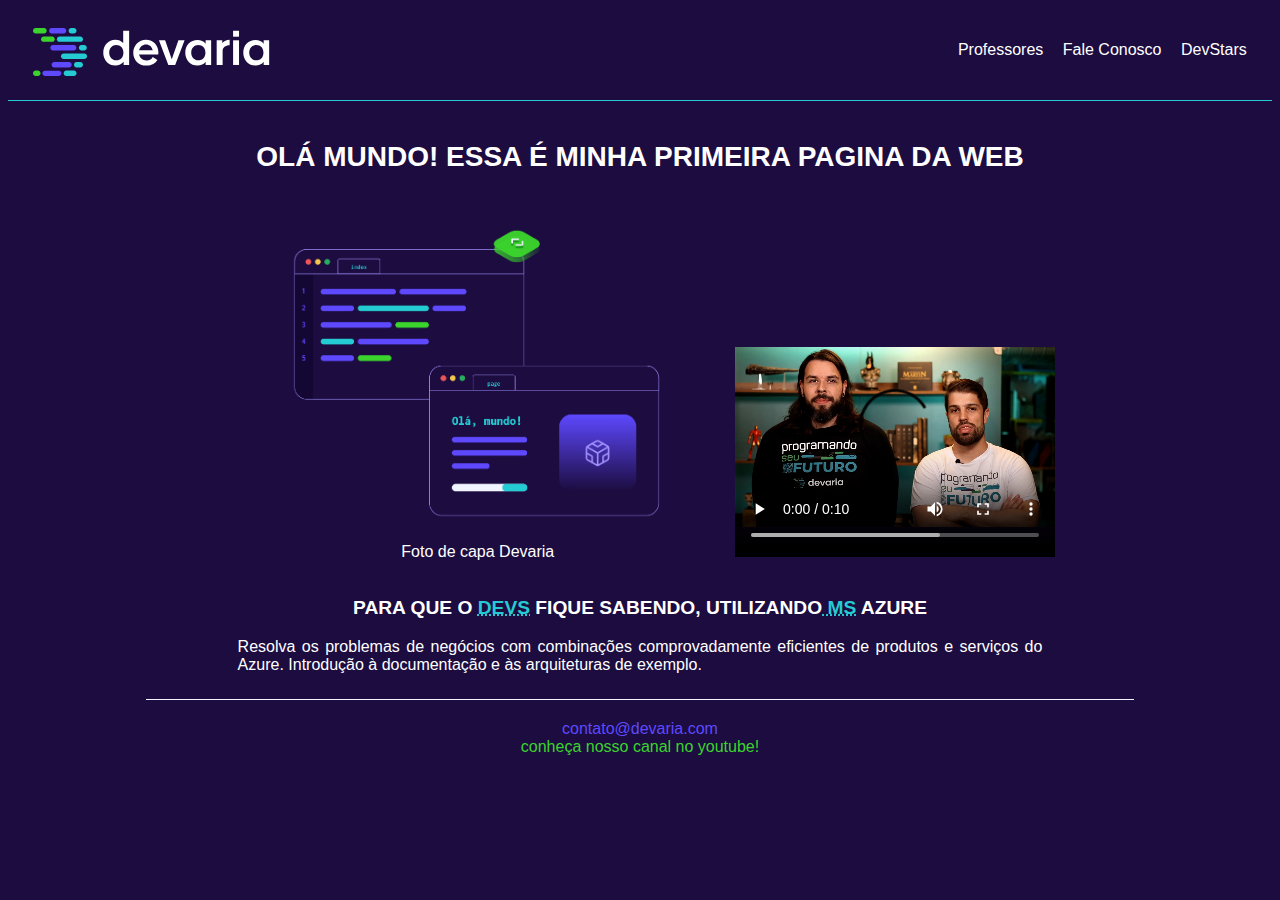
<file: index.html>
<!DOCTYPE html>
<html LANG="pt-BR">
    <head>
        <meta charset="utf-8">
        <meta name="description" content="A Devaria é uma formação para pessoas que não possuem conhecimento em programação e querem se tornar um bom programador" />
        <meta name="keywords" content="devaria, programação, aulas ao vivo, desenvolvimento de sistemas"/>
        <meta name="author" content="Daniel Castllo"/>
        <meta http-equiv="Refresh" content="300"/>
        <meta name="viweport" content="width=device-width, initial-scale=1.0"/>
        <link rel="stylesheet" href="public/css/devaria.css">
        <link rel="stylesheet" href="public/css/footer.css">
        <link rel="stylesheet" href="public/css/header.css">
        <link rel="stylesheet" href="public/css/index.css">
        <link rel="stylesheet" href="public/css/professores.css">


        <title>Olá Mundo!</title>

    </head>

    <body>
        <header > 
            <a href="index.html" class="link-logo">
                <img src="public/fotos/logo-devaria.svg" alt="Logo devaria" />
            </a>    
            <nav class="menu">
                <ul>
                    <li><a href="Professores.html"> Professores</a></li>
                    <li><a href="FaleConosco.html"> Fale Conosco</a></li>
                    <li><a href="Devstar.html"> DevStars</a></li>
                </ul>
            </nav>
        </header>
        <main class="text-center">
            <h1 class="title">Olá Mundo! Essa é minha primeira pagina da web</h1>

            <section class="cover-container">
                <figure>
                    <img src="public/fotos/Devaria.png" width="500" alt="Devaria para o Mundo">
                    <figcaption>Foto de capa Devaria</figcaption>
                </figure>
            </section >   

            <section class="section-video">         
            <video width="320" height="240" controls="controls">
                <source src="public/videos/anuncio.mp4" type="video/mp4">
            </video>
            </section>

            <section class="section-azure">
                <h3 class="title">Para que o <abbr title="Develops">DEVs</abbr> fique sabendo, utilizando<abbr title="Microsoft"> MS</abbr> Azure</h3>
                <blockquote class="text-justify" cite="https://azure.microsoft.com/pt-br/solutions/">Resolva os problemas de negócios com combinações comprovadamente eficientes de produtos e serviços do Azure. Introdução à documentação e às arquiteturas de exemplo.</blockquote>
            </section>
            
        </main>
        <footer>
            <section>
                <span>contato@devaria.com</span> <br/>
                <span>Conheça nosso canal no Youtube!</span>
            </section>
        </footer>
    </body>
</html>
</file>
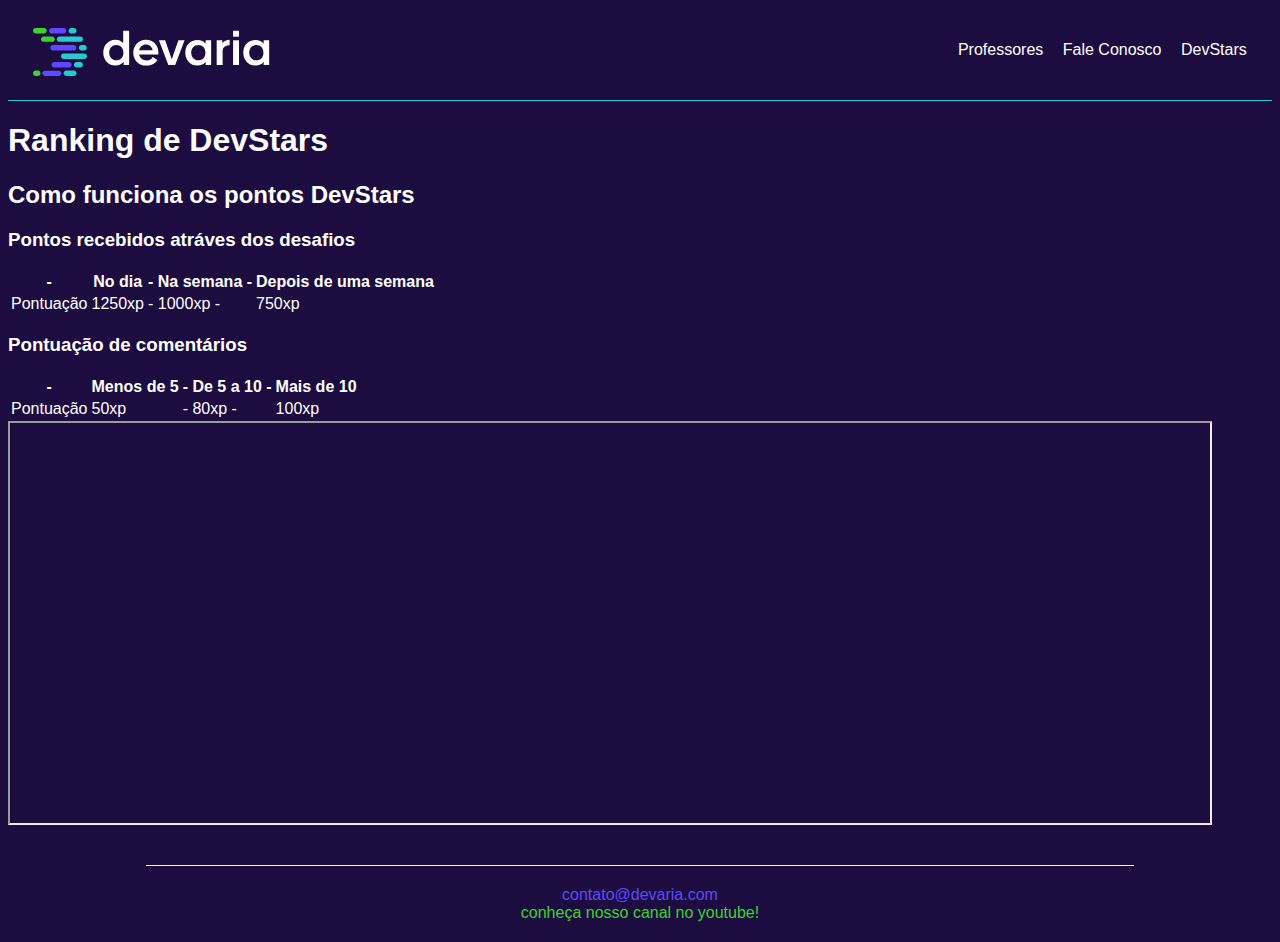
<file: Devstar.html>
<!DOCTYPE html>
<html LANG="pt-BR">
    <head>
        <meta charset="utf-8">
        <title>DevStars</title>
        <meta name="viweport" content="width=device-width, initial-scale=1.0"/>
        <link rel="stylesheet" href="public/css/devaria.css">
        <link rel="stylesheet" href="public/css/header.css">
        <link rel="stylesheet" href="public/css/footer.css">
        <link rel="stylesheet" href="public/css/professores.css">



    </head>

    <body>
        <header> 
            <a href="index.html" class="link-logo">
                <img src="public/fotos/logo-devaria.svg" alt="Logo devaria" />
            </a>
            <nav class="menu">
                <ul>
                    <li><a href="Professores.html"> Professores</a></li>
                    <li><a href="FaleConosco.html"> Fale Conosco</a></li>
                    <li><a href="Devstar.html"> DevStars</a></li>
                </ul>
            </nav>
        </header>
        <Main>
            <h1>Ranking de DevStars</h1>
            <h2>Como funciona os pontos DevStars</h2>
            <section>
                <h3>Pontos recebidos atráves dos desafios</h3>
                <table>
                    <thead>
                        <tr>
                            <th>-</th>
                            <th>No dia </th>
                            <th> - Na semana - </th>
                            <th>Depois de uma semana</th>
                        </tr>
                    </thead>
                    <tbody>
                        <tr>
                            <td>Pontuação</td>
                            <td> 1250xp </td>
                            <td>- 1000xp - </td>
                            <td>750xp</td>
                        </tr>
                    </tbody>
                </table>
            </section>
            <section>
                <h3>Pontuação de comentários</h3>
                <table>
                    <thead>
                        <th>-</th>
                        <th>Menos de 5 </th>
                        <th>- De 5 a 10 - </th>
                        <th>Mais de 10</th>
                    </thead>
                    <tbody>
                        <td>Pontuação</td>
                        <td> 50xp </td>
                        <td> - 80xp - </td>
                        <td>100xp</td>
                    </tbody>
                </table>
            </section>
            <section>
                <div>
                    <iframe src="https://devaria.com.br/devstars" width="1200" height="400"> </iframe>
                </div>
            </section>
            <br>
            <br>
        </Main>
            <footer>
                <section>
                    <span>contato@devaria.com</span> <br />
                    <span>Conheça nosso canal no Youtube!</span>
                </section>
            </footer>
        
     </body>
</html>
</file>
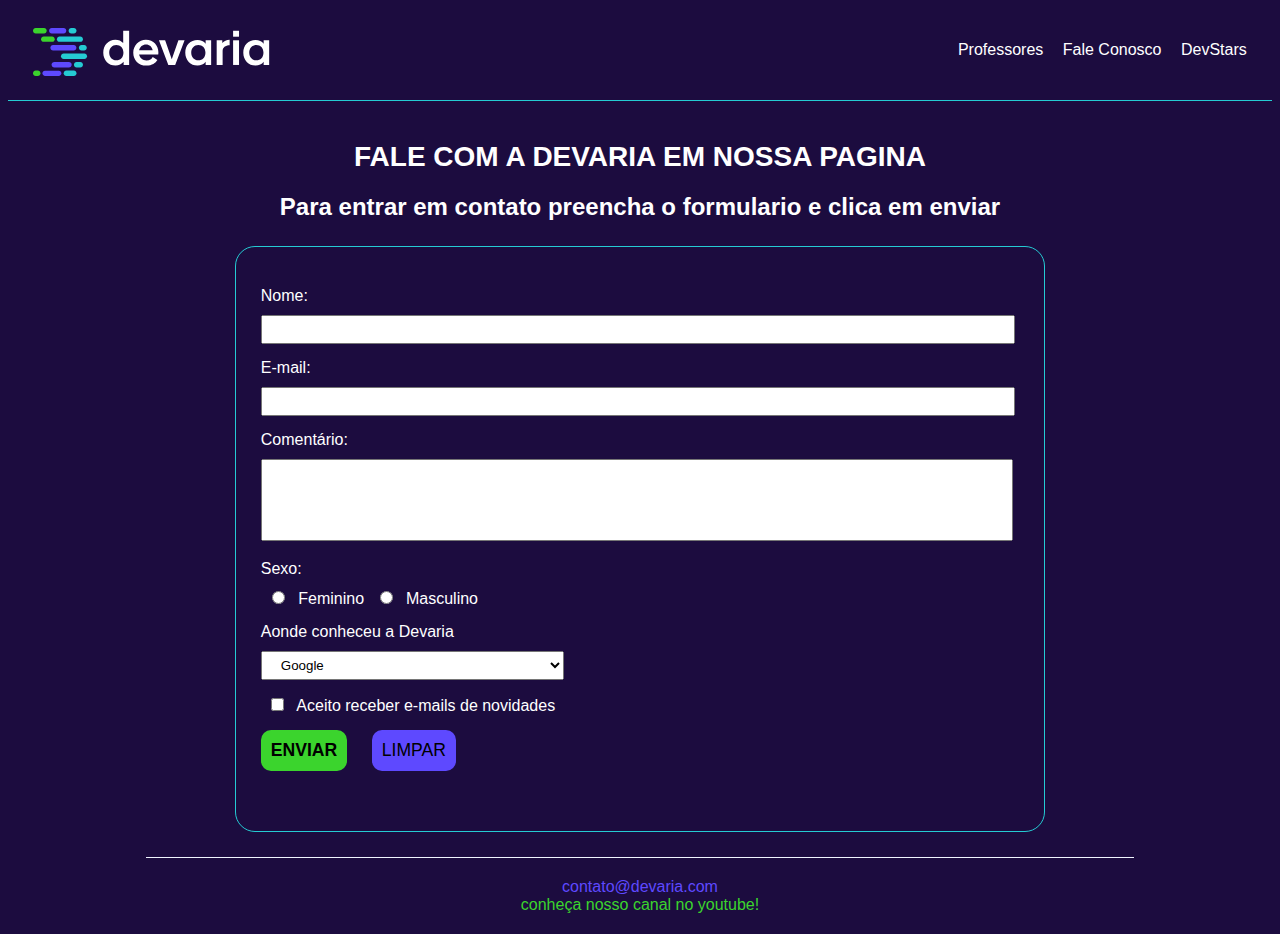
<file: FaleConosco.html>
<!DOCTYPE html>
<html LANG="pt-BR">
    <head>
        <meta charset="utf-8">
        <title>Fale Conosco!</title>
        <meta name="viweport" content="width=device-width, initial-scale=1.0"/>
        <link rel="stylesheet" href="public/css/devaria.css">
        <link rel="stylesheet" href="public/css/header.css">
        <link rel="stylesheet" href="public/css/footer.css">
        <link rel="stylesheet" href="public/css/fale-conosco.css">
    </head>

    <body>
        <header>     
            <a href="index.html" class="link-logo">
                <img src="public/fotos/logo-devaria.svg" alt="Logo devaria" />
            </a>
            <nav class="menu">
                <ul>
                    <li><a href="Professores.html"> Professores</a></li>
                    <li><a href="FaleConosco.html"> Fale Conosco</a></li>
                    <li><a href="Devstar.html"> DevStars</a></li>
                </ul>
            </nav>
        </header>
        <main>
            <h1 class="title text-center">Fale com a Devaria em nossa pagina</h1>
            <h2 class="sub-title text-center">Para entrar em contato preencha o formulario e clica em enviar</h2>
            <form action="index.html" class="contact-form margin-horizontal-20px">
                <div>
                    <label>Nome:</label> <input type="text" name="Nome" maxlength="70" />
                </div>
                <div>
                    <label>E-mail:</label><input type="email" name="Email" maxlength="150"/>
                </div>
                <div>
                    <label>Comentário:</label>
                    <textarea name="Name" cols="50" rows="4"></textarea>
                </div>
                <div>
                    <label>Sexo:</label>
                    <input type="radio" name="Sexo" /> <span>Feminino</span>
                    <input type="radio" name="Sexo" /> <span>Masculino</span>
                </div>
                <div>
                    <label>Aonde conheceu a Devaria</label>
                    <select name="Conheceu">
                        <option selected >Google</option>
                        <option>Amigos</option>
                        <option>Youtube</option>
                    </select>
                </div>
                <div>
                    <input type="checkbox" name="Novidades" value="Aceito">
                    <span>Aceito receber e-mails de novidades</span>
                </div>
                <div>
                    <input type="submit" name="Enviar" value="Enviar">
                    <input type="reset" name="Limpar" value="Limpar">
                </div>
            </form>

        </main>
        <footer>
            <section>
                <span>contato@devaria.com</span> <br />
                <span>Conheça nosso canal no Youtube!</span>
            </section>
        </footer>
    </body>
</html>
</file>
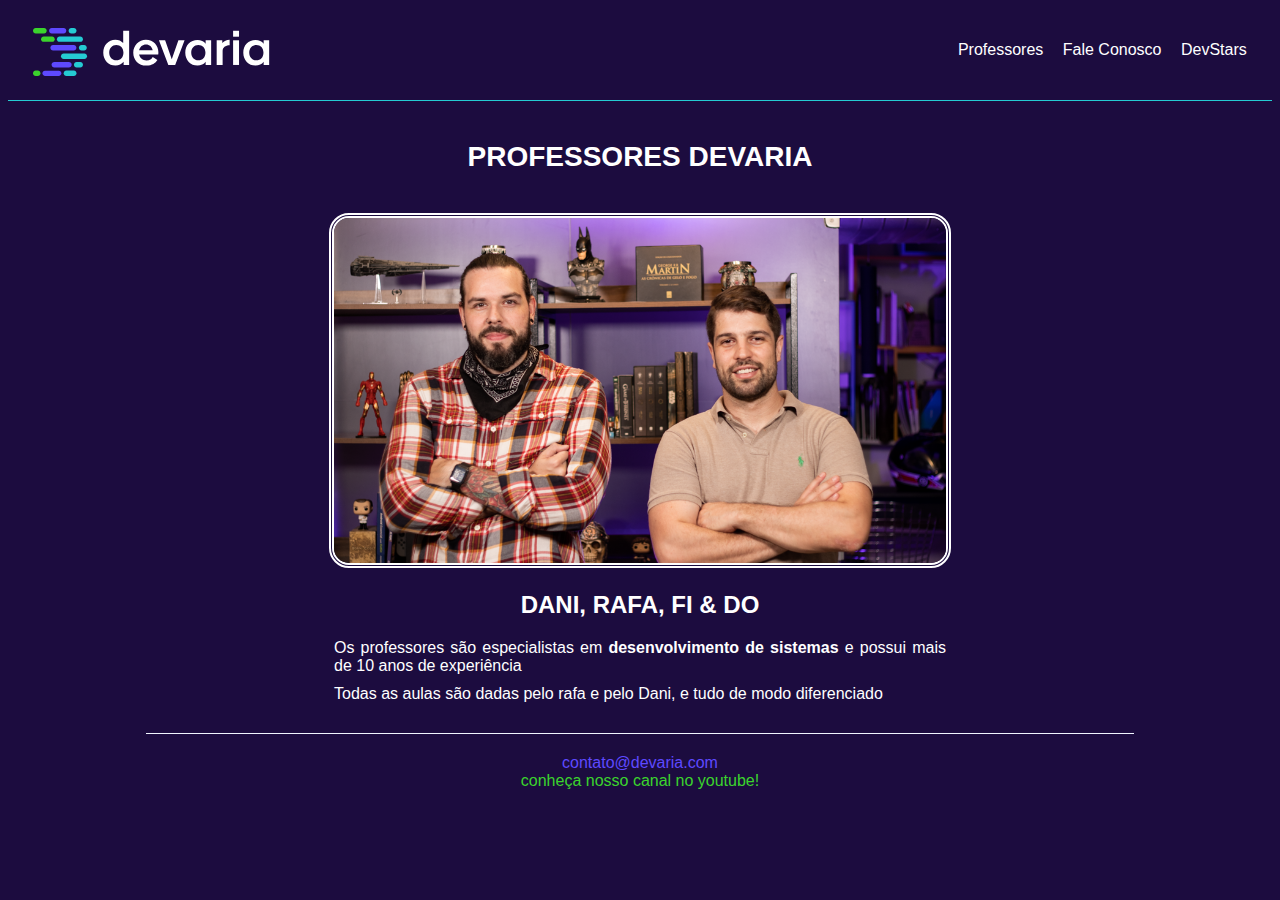
<file: Professores.html>
<!DOCTYPE html>
<html lang="pt-BR">
    <head>
        <title>Professores Devaria</title>
        <meta charste="utf-8" />
        <meta name="viweport" content="width=device-width, initial-scale=1.0"/>
        <link rel="stylesheet" href="public/css/devaria.css">
        <link rel="stylesheet" href="public/css/footer.css">
        <link rel="stylesheet" href="public/css/header.css">
        <link rel="stylesheet" href="public/css/index.css">
        <link rel="stylesheet" href="public/css/professores.css">

    </head>
    <body>
        <header>
            <a href="index.html" class="link-logo">
                <img class=" .width-50pct-desktop" src="public/fotos/logo-devaria.svg" alt="Logo devaria"/>
            </a>
            <nav class="menu">
                <ul>
                    <li><a href="Professores.html"> Professores</a></li>
                    <li><a href="FaleConosco.html"> Fale Conosco</a></li>
                    <li><a href="Devstar.html"> DevStars</a></li>
                </ul>
            </nav>
        </header>
        <main>
            <h1 class="title text-center">Professores Devaria</h1>
            <section class="content-container">
                <div class="text-center">
                    <img class="width-50pct-desktop" src="public/fotos/Professores.png" alt="Professores Devaria">
                </div>
                <article>
                    <h2 class="title text-center">Dani, Rafa, Fi & Do</h2>
                    <p class="text-justify width-50pct-desktop">
                        Os professores são especialistas em <strong>desenvolvimento de sistemas </strong> e possui mais de 10 anos de experiência
                    </p>
                    <p class="text-justify width-50pct-desktop">
                        Todas as aulas são dadas pelo rafa e pelo Dani, e tudo de modo diferenciado
                    </p>
                </article>
            </section>  
        </main>

        <footer>
            <section>
                <span>contato@devaria.com</span> <br/>
                <span>Conheça nosso canal no Youtube!</span>
            </section>
        </footer>
    </body>
</html>
</file>
<file: public/css/devaria.css>
/*estilos globais do site */

html {
    height: 100%;
}

body {
    background-color: #1c0c3f;
    font-family: sans-serif;
    color: white;
}

.title {
    padding: 0 20px;
    font-size: 1.75em;
    text-transform: uppercase;
}

h1.title {
    margin: 40px auto 20px ;
}

.text-justify {
    text-align: justify;
}

.text-center {
    text-align: center;
}

.margin-horizontal-20px {
    margin-left: 20px;
    margin-right: 20px;
}

@media  screen and (min-width: 992px) {
    .width-50pct-desktop{
        width: 50% !important;
    }
    
}
</file>
<file: public/css/footer.css>
/*estilos relacionado ao rodapé */

footer {
    text-align: center;
    border-top: 1px solid #f0f5ff;
    padding: 20px;
    width: 75%;
    margin: auto;
    text-transform: lowercase;

}

footer section span:first-child {
    color: #5e49ff;
}

footer section span:last-child {
    color: #3bd42d;
}
</file>
<file: public/css/header.css>
/*estilos relacionados ao header */

header .link-logo {
    display: block;
    padding: 20px 25px;
    border-bottom: 1px solid #25cbd3;
}

header nav ul {
    padding: 0%;
    text-align: center;
}

header nav ul li {
    display: inline-block;
}

header nav ul li:not(:last-child) {
    margin-right: 15px;
}

.menu li a {
    color: white;
    text-decoration: none;
}

.menu li a:hover {
    color: green;
    text-decoration: un;
}

@media screen and (min-width: 992px) {
    header {
        position: relative;
    }

    .menu {
        position: absolute;
        right: 2%;
        top: 18%;
    }
}
</file>
<file: public/css/index.css>
/*estilos relacionados ao index */

main {
    text-align: center;
}

.cover-container figure img {
    width: 100%;
}

main h3.title {
    font-size: 1.2em;
}

main section abbr {
    color: #25cbd3;
}

@media screen and (min-width: 992px) {
    .cover-container {
        width: 40%;
    }

    .cover-container,
    .section-video {
        display: inline-block;
    }

    main .section-azure {
        width: 70%;
        margin: auto;
        margin-bottom: 25px;
        text-align: center;
    }
}
</file>
<file: public/css/professores.css>
/*estilos referentes apenas a pagina professores */

.content-container  {
    padding: 20px;
}

.content-container h2.title {
    font-size: 1.5em;
}

.content-container > div img {
    width: 98%;
    border-radius: 20px;
    border: 5px double;
}

@media screen and ( min-width:992px){
    .content-container article p {
        margin: 0 auto 10px;
    }
        
}
</file>
<file: public/css/fale-conosco.css>
/*estilos relacionados a pagina fale conosco */

.sub-title {
    margin: 0 20px;
}

main .contact-form > div {
    margin: 15px 0;

}

main .contact-form > div label {
    display: block;
    margin-bottom: 10px;
}

main .contact-form input,
main .contact-form select,
main .contact-form textarea {
    width: 90%;
    padding: 5px 15px;
    outline-color: #3bd42d;
}

main .contact-form select {
    width: 100%;
}

main .contact-form textarea {
    resize: none;
    padding-top: 15px;
}

main .contact-form > div input[type="radio"],
main .contact-form > div input[type="checkbox"] {
    width: 25px;
}
 
main .contact-form > div :nth-child(4) span {
    color: #25cbd3;
}

main .contact-form > div input[type="submit"],
main .contact-form > div input[type="reset"] {
    width: 100%;
    margin-bottom: 20px;
    border: none;
    text-transform: uppercase;
    border-radius: 10px;
    font-size: 1.1em;

}

main .contact-form > div input[type="submit"] {
    background-color: #3bd42d;
    padding: 10px;
    font-weight: bold;
}

main .contact-form > div input[type="reset"] {
    background-color: #5e49ff;
}

@media screen and (min-width: 992px) {
    main .contact-form {
        width: 60%;
        border: 1px solid #25cbd3;
        border-radius: 20px;
        padding: 25px;
        margin: 25px auto;
    }

    main .contact-form input,
    main .contact-form textarea {
        width: 95%;
    }
    main .contact-form select {
        width: 40%;
    }

    main .contact-form > div input[type="submit"],
    main .contact-form > div input[type="reset"] {
        width: auto;
        padding: 10px;
        outline: none;
    }
      
    main .contact-form > div input[type="submit"] {
        margin-right: 20px;
    }

}
</file>
